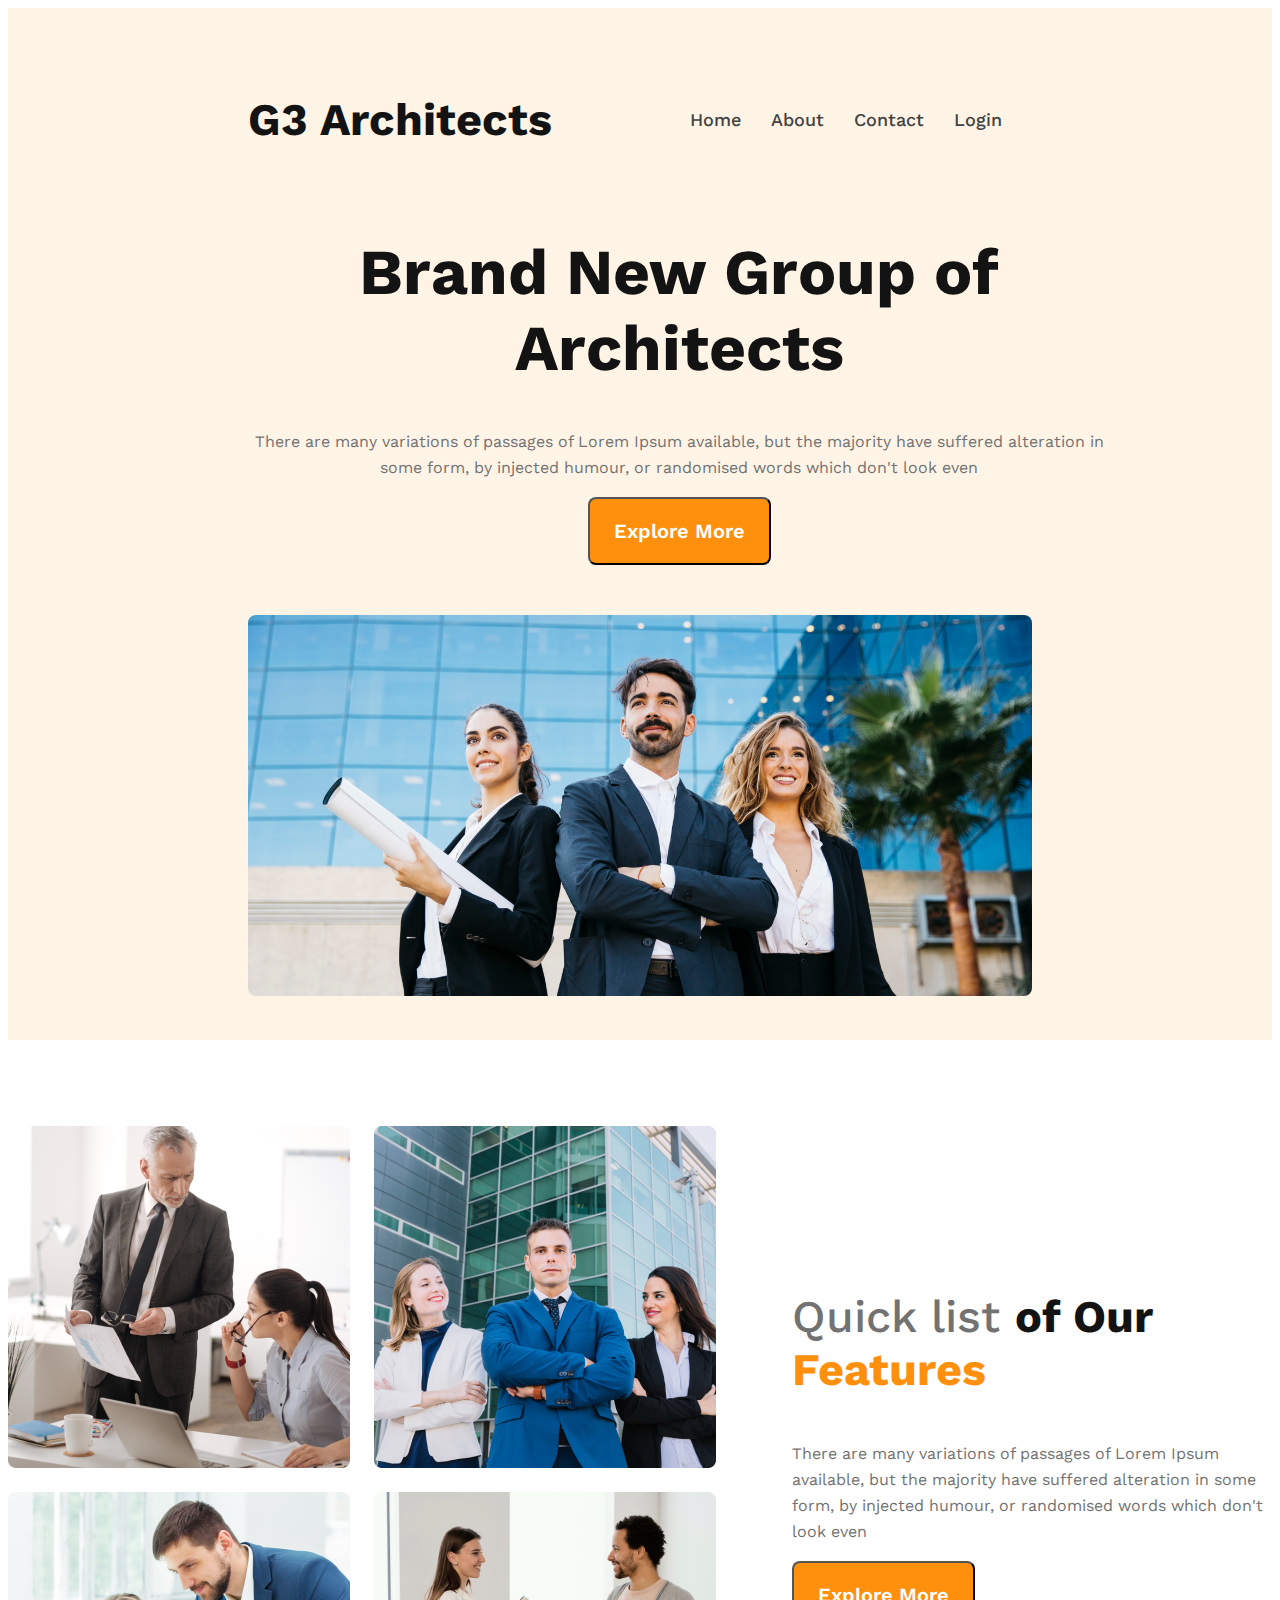
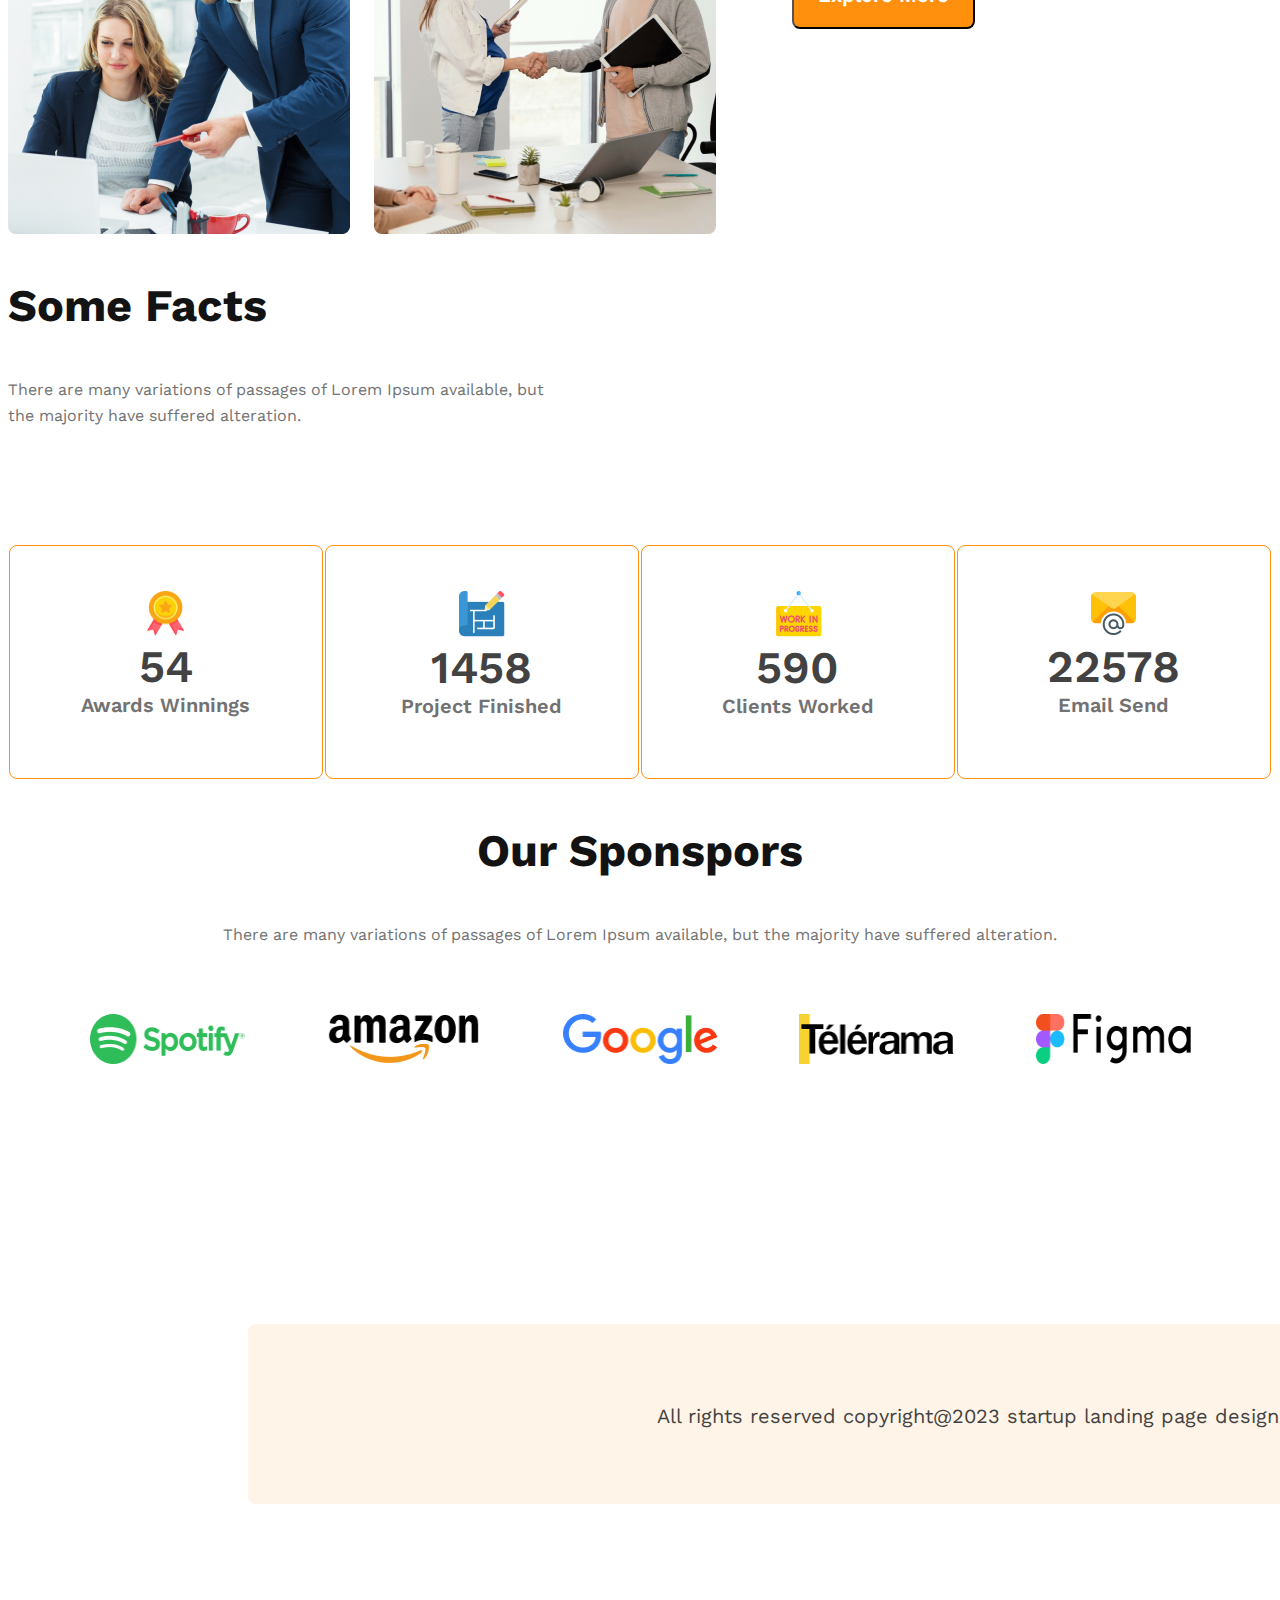
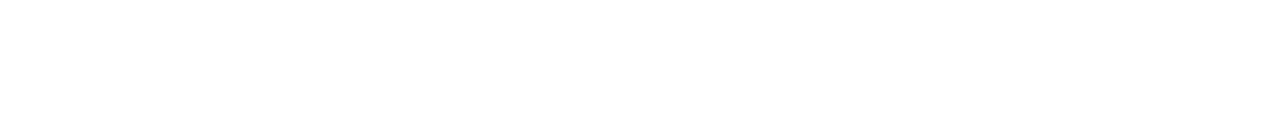
<file: index.html>
<!DOCTYPE html>
<html lang="en">
<head>
    <meta charset="UTF-8">
    <meta name="viewport" content="width=device-width, initial-scale=1.0">
    <title>G3 Architect</title>
    <link rel="preconnect" href="https://fonts.googleapis.com">
    <link rel="preconnect" href="https://fonts.gstatic.com" crossorigin>
    <link href="https://fonts.googleapis.com/css2?family=Work+Sans:wght@400;600;700&display=swap" rel="stylesheet">
    <link rel="stylesheet" href="architect.css">
</head>
<body>
    <!-- header section started -->
    <header id="header-container">
        <nav>
            <h3 class="nav-header">G3 Architects</h3>
            <ul>
                <li><a href="">Home</a></li>
                <li><a href="">About</a></li>
                <li><a href="">Contact</a></li>
                <li><a href="">Login</a></li>
            </ul>
        </nav>
        <div id="banner">
           <div class="banner-content">
                <h1 class="banner-header">Brand New 
                Group of Architects </h1>
                <p class="banner-description">There are many variations of passages of Lorem Ipsum available, but the majority have suffered alteration in some form, by injected humour, or randomised words which don't look even</p>
                <button class="btn-primary">Explore More</button>
           </div>
                <img class="image-one" src="images/banner.png" alt="">
        </div>
    </header>
    <!-- header section end -->
    <main>
        <section class="features-container1">
            <div class="features-teams-imgs">
                <img src="images/team1.png" alt="">
                <img src="images/team2.png" alt="">
                <img src="images/team3.png" alt="">
                <img src="images/team4.png" alt="">
            </div>
            <div class="features-description">
                <h3 class="section-title1">Quick list <span class="of">of Our </span> <span class="features">Features</span></h3>
                <p class="section-description1">There are many variations of passages of Lorem Ipsum available, but the majority have suffered alteration in some form, by injected humour, or randomised words which don't look even</p>
                <button class="btn-primary">Explore More</button>
            </div>
        </section>
        <section class="facts">
            <h3 class="facts-title">Some Facts</h3>
            <p class="facts-description">There are many variations of passages of Lorem Ipsum available, but the majority have suffered alteration.</p>
            <div class="facts-cards-container">
                <div class="facts-card">
                    <img class="card-img" src="images/icons/ribon.png" alt="">
                    <h2 class="card-number">54</h2>
                    <p class="card-header">Awards Winnings</p>
                </div>
                <div class="facts-card">
                    <img class="card-img-" src="images/icons/projects.png" alt="">
                    <h2 class="card-number">1458</h2>
                    <p class="card-header">Project Finished</p>
                </div>
                <div class="facts-card">
                    <img class="card-img-" src="images/icons/customers.png" alt="">
                    <h2 class="card-number">590</h2>
                    <p class="card-header">Clients Worked</p>
                </div>
                <div class="facts-card">
                    <img class="card-img-" src="images/icons/email.png" alt="">
                    <h2 class="card-number">22578</h2>
                    <p class="card-header">Email Send</p>
                </div>
            </div>
        </section>
        <section class="sponsors">
            <h3 class="sponsors-title">Our Sponspors</h3>
            <p class="sponsors-description">There are many variations of passages of Lorem Ipsum available, but the majority have suffered alteration.</p>
            <div class="sponsors-img-container">
                <img src="images/sponsors/spotify.png" alt="" class="sponsor-img">
                <img src="images/sponsors/amazon.png" alt="" class="sponsor-img">
                <img src="images/sponsors/google.png" alt="" class="sponsor-img">
                <img src="images/sponsors/telerama.png" alt="" class="sponsor-img">
                <img src="images/sponsors/figma.png" alt="" class="sponsor-img">
            </div>
        </section>
    </main>
    <footer class="footer">All rights reserved copyright@2023 startup landing page design
    </footer>
</body>
</html>
</file>
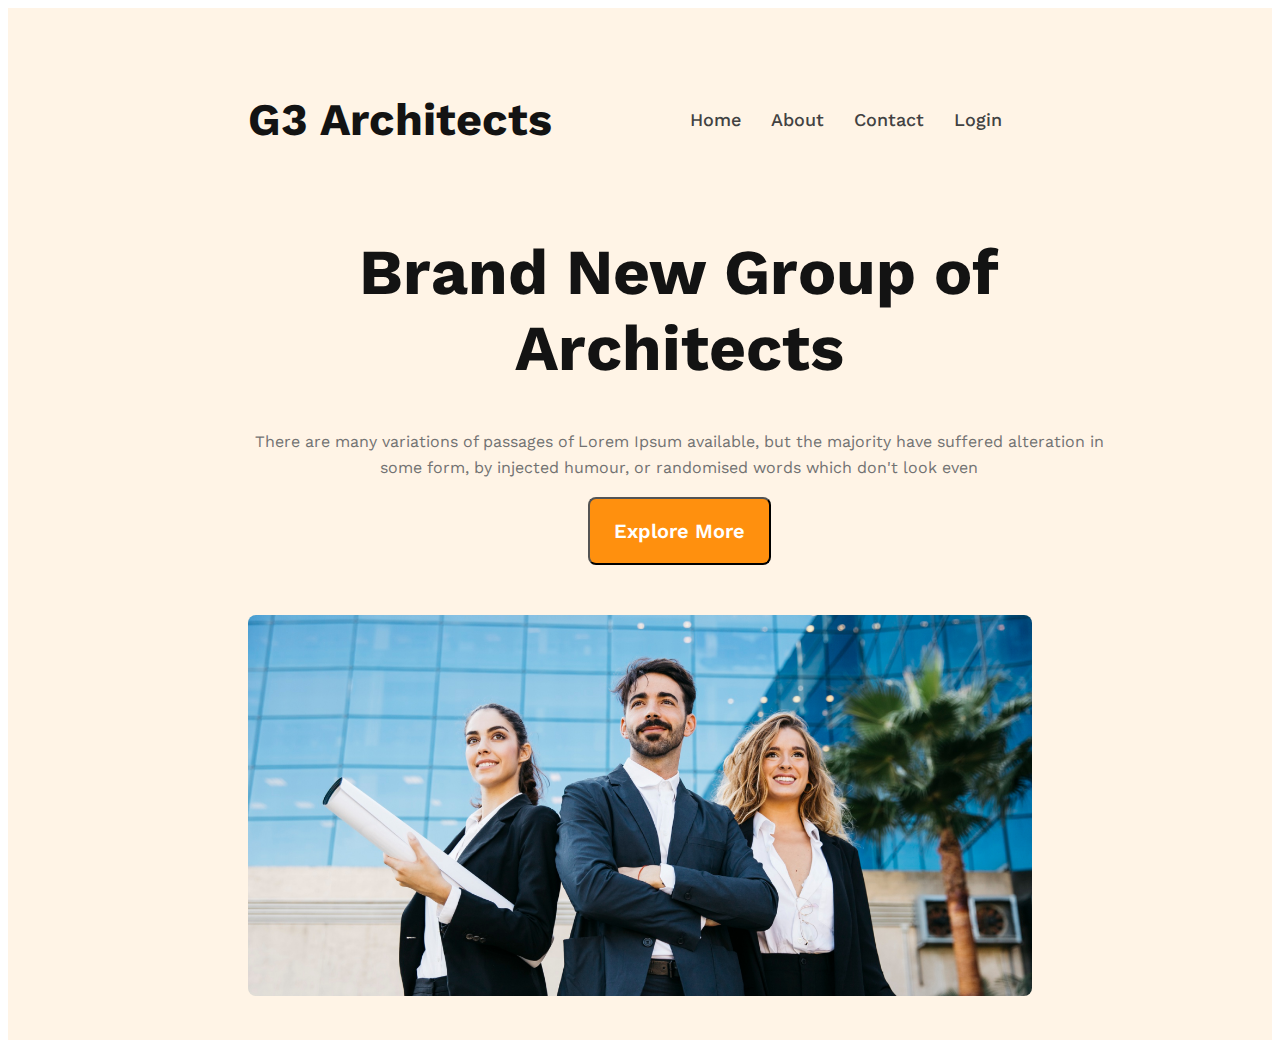
<file: architect.html>
<!DOCTYPE html>
<html lang="en">
<head>
    <meta charset="UTF-8">
    <meta name="viewport" content="width=device-width, initial-scale=1.0">
    <title>G3 Architect</title>
    <link rel="preconnect" href="https://fonts.googleapis.com">
    <link rel="preconnect" href="https://fonts.gstatic.com" crossorigin>
    <link href="https://fonts.googleapis.com/css2?family=Work+Sans:wght@400;600;700&display=swap" rel="stylesheet">
    <link rel="stylesheet" href="architect.css">
</head>
<body>
    <header id="header-container">
        <nav>
            <h3 class="nav-header">G3 Architects</h3>
            <ul>
                <li><a href="">Home</a></li>
                <li><a href="">About</a></li>
                <li><a href="">Contact</a></li>
                <li><a href="">Login</a></li>
            </ul>
        </nav>
        <div id="banner">
           <div class="banner-content">
                <h1 class="banner-header">Brand New 
                Group of Architects </h1>
                <p class="banner-description">There are many variations of passages of Lorem Ipsum available, but the majority have suffered alteration in some form, by injected humour, or randomised words which don't look even</p>
                <button class="btn-primary">Explore More</button>
           </div>
                <img class="image-one" src="images/banner.png" alt="">
        </div>
    </header>
    <main>

    </main>
    <footer>

    </footer>
</body>
</html>
</file>
<file: architect.css>
/* header section start  */
#header-container{
    background: rgba(255, 144, 14, 0.10);
    /* width: 1920px; */
    /* height: 1322px; */
    padding: 40px 240px 40px 240px;
}
.nav-header{
    color: var(--Dark-01, #131313);
    text-align: center;
    font-family: "Work Sans";
    font-size: 45px;
    font-weight: 700;
}
nav{
    display: flex;
    justify-content: space-between;
    align-items: center;
}
nav ul{
    display: flex;
}
nav li{
    list-style: none;
    margin-right: 30px;
    
}
nav a{
    color: var(--Dark-02, #424242);
    font-family: "Work Sans";
    font-size: 18px;
    font-weight: 500;
    text-decoration: none;
}
.banner-header{
    color: var(--Dark-01, #131313);
text-align: center;
font-family: "Work Sans";
font-size: 64px;
font-weight: 700;
}
.banner-content{
    width: 862px;
    text-align: center;
    margin: 0 auto;
}
.banner-description{
    color: var(--Dark-03, #727272);
text-align: center;
font-family: "Work Sans";
font-size: 16px;
font-weight: 400;
line-height: 26px; 
}
.btn-primary{
border-radius: 8px;
background: #FF900E;
color: #FFF;
text-align: center;
font-family: "Work Sans";
font-size: 20px;
font-weight: 600;
padding: 20px 24px;
cursor: pointer;
}
.image-one{
    border-radius: 8px;
    margin-top: 50px;
    width: 100%;
}
/* header section end  */

/*features/banner section start*/

main{
    max-width: 1440px;
    margin: 0 auto;
}

.features-container1{
    display: flex;
    align-items: center;
}
.features-teams-imgs{
    display: grid;
    grid-template-columns: repeat(2,1fr);
    gap: 24px;
    padding-top: 86px;
    padding-right: 76px;
    /* padding-bottom:86px ; */
}
.section-title1{
    width: 468px;
    color: var(--Dark-03, #727272);
    font-family: "Work Sans";
    font-size: 45px;
    font-weight: 500;
}
.of{
    color: var(--Dark-01, #131313);
    font-weight: 700;
}
.features{
    color: #FF900E;
    font-weight: 700;
}
.section-description1{
    color: var(--Dark-03, #727272);
    font-family: "Work Sans";
    font-size: 16px;
    font-weight: 400;
    line-height: 26px;
}
/* facts section  */
.facts-cards-container{
    display: flex;
    justify-content: space-around;
}
.facts-title{
    color: var(--Dark-01, #131313);
    font-family: "Work Sans";
    font-size: 45px;
    font-style: normal;
    font-weight: 700;
    line-height: normal;
}
.facts-description{
    width: 542px;
    color: var(--Dark-03, #727272);
font-family: "Work Sans";
font-size: 16px;
font-style: normal;
font-weight: 400;
line-height: 26px;
padding-bottom: 100px;
}
.facts-card{
    width: 241.831px;
/* height: 241.831px; */
background: #FFF;
flex-shrink: 0;
border-radius: 8px;
border: 1px solid #FF900E;
text-align: center;
padding: 45px 35px 60px 35px;
}
.card-img{
    width: 45.221px;
height: 45.221px;
/* flex-shrink: 0; */
}
.card-number{
    color: var(--Dark-02, #424242);
font-family: "Work Sans";
font-size: 45px;
font-style: normal;
font-weight: 600;
line-height: normal;
margin: 0px;
/* padding-top: 10px;
padding-bottom: 10px; */
}
.card-header{
    color: var(--Dark-03, #727272);
font-family: "Work Sans";
font-size: 20px;
font-style: normal;
font-weight: 600;
line-height: normal;
margin: 0px;
}
.sponsors{
    text-align: center;
}
.sponsors-title{
    color: var(--Dark-01, #131313);
font-family: "Work Sans";
font-size: 45px;
font-style: normal;
font-weight: 700;
line-height: normal;
}
.sponsors-description{
   
    color: var(--Dark-03, #727272);
text-align: center;
/* width: 542px; */
font-family: "Work Sans";
font-size: 16px;
font-style: normal;
font-weight: 400;
line-height: 26px; 
}
.sponsors-img-container{
    display: flex;
    justify-content: space-evenly;
    padding-top: 50px;
    padding-bottom: 130px;
    align-items: center;
}
.sponsor-img{
    width: 155px;
    height: 50px;
}
/* footer{
    width: 1440px;
height: 100px;
flex-shrink: 0;
border-radius: 8px;
background: #FFF4E7;

} */
.footer{
    width: 1440px;
    height: 100px;
    flex-shrink: 0;
    border-radius: 8px;
    background: #FFF4E7;
    
    color: var(--Dark-02, #424242);
text-align: center;
font-family: "Work Sans";
font-size: 20px;
font-style: normal;
font-weight: 400;
line-height: normal;
margin:130px 240px 216px 240px;
padding-top: 80px ;
}




/* responsive */

@media screen and (max-width:576px) {
    *{
        /* width: 100%; */
    }
   #header-container{
        padding: 0px;
        margin: 0px;
        width: 100%;
    }
    nav,.features-container1 , .sponsors-img-container{
        flex-direction: column;
    }
    .banner-content{
        width: 100%;
    }
    .image-one{
        width: 100%;
    }
    .features-container1{
        width: 100%;
        margin: 0 auto;
    }
    .features-teams-imgs{
        grid-template-columns: 1fr;
        padding: 0px;
    }
    .features-description{
        /* width: 100%; */
        margin-right: 0px;
    }

    .section-title1{
        width: 100%;
    }
    .section-description1{
        width: 100%;
    }
    .facts{
        width: 100%;
        margin: 0px;
    }
    .facts-description{
        width: 100%;
        padding: 0px;
        margin: 0px 0px 10px 0px;
    }
    .facts-cards-container{
        flex-direction: column;
        align-items: center;
        gap: 20px;
    }
    .facts-title{
        margin-top: 10px;
        margin-bottom: 10px;
    }
    .sponsor-img{
        padding: 20px;
        text-align: center;
    }
    .sponsors-img-container{
        margin: 0px;
    }
    .footer{
        margin: 0px ;
        padding: 0px;
        width: 100%;
        height: 100%;
    }
}
</file>
